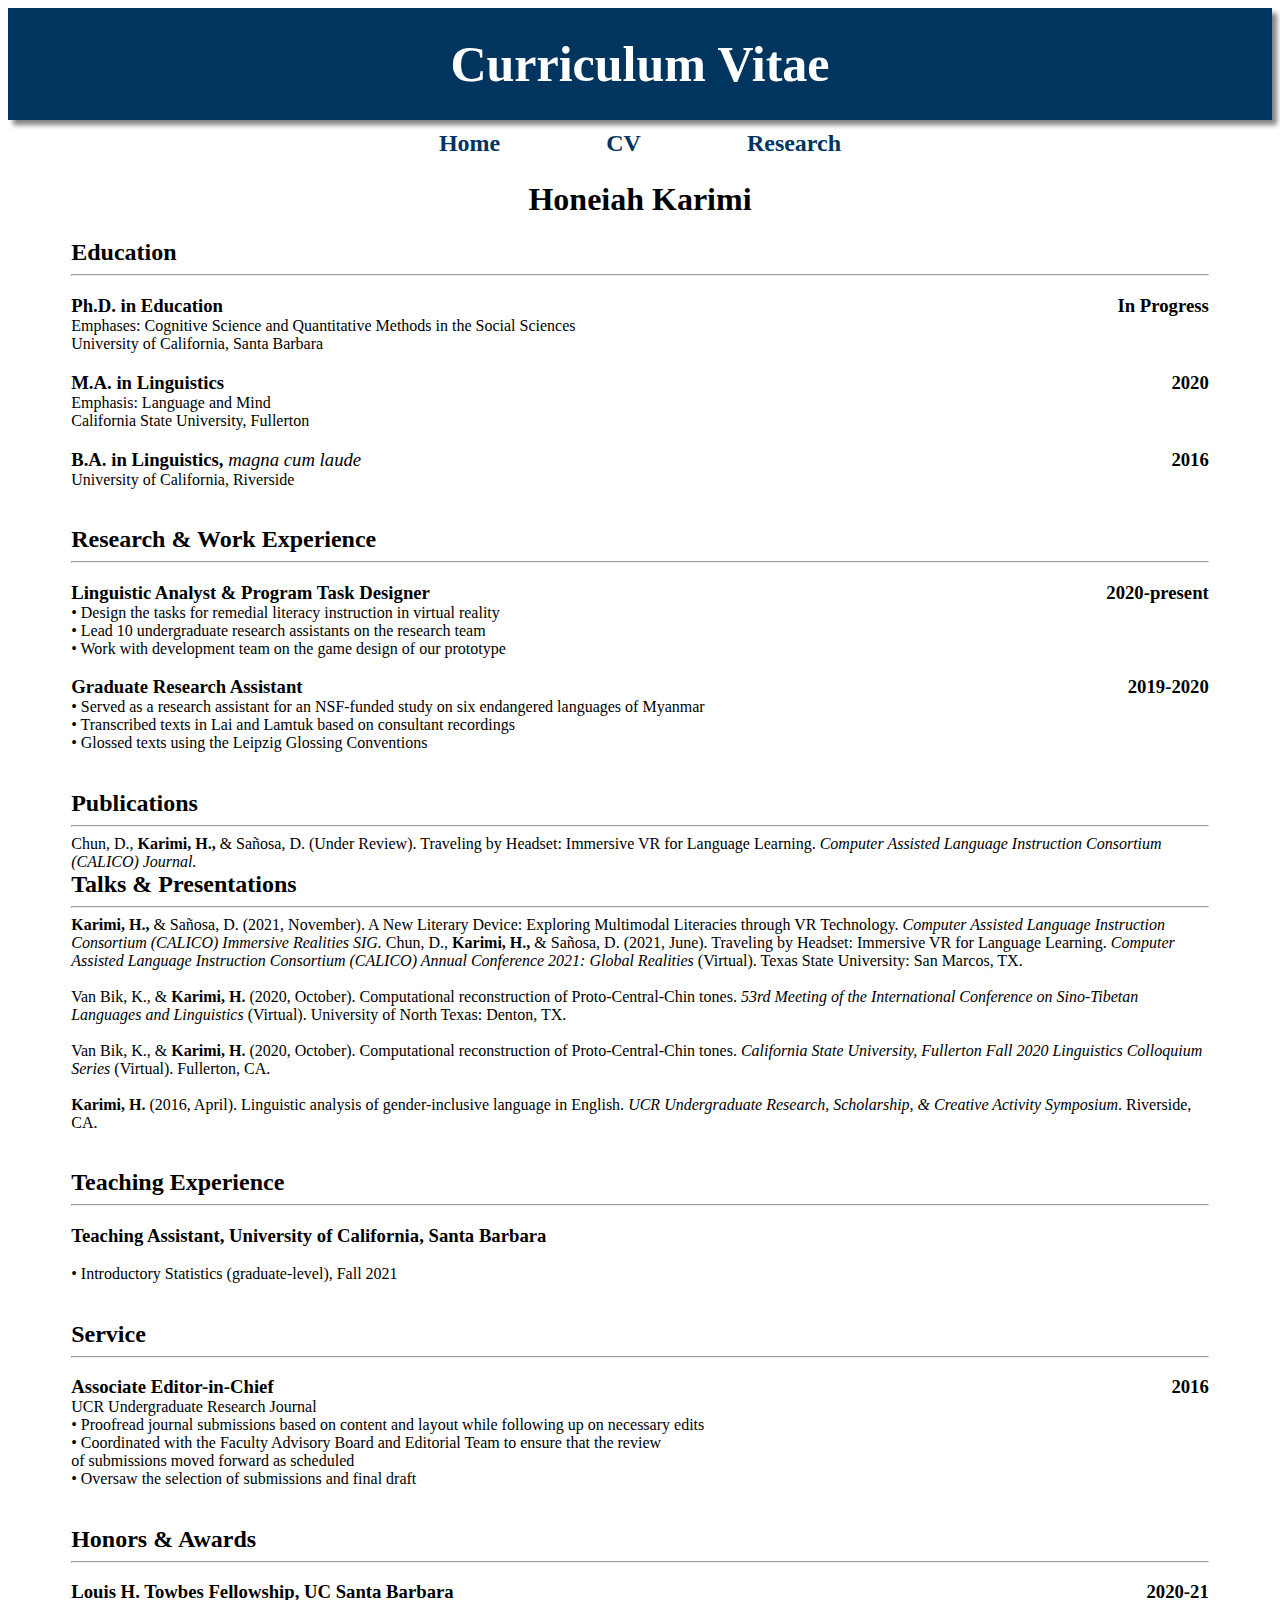
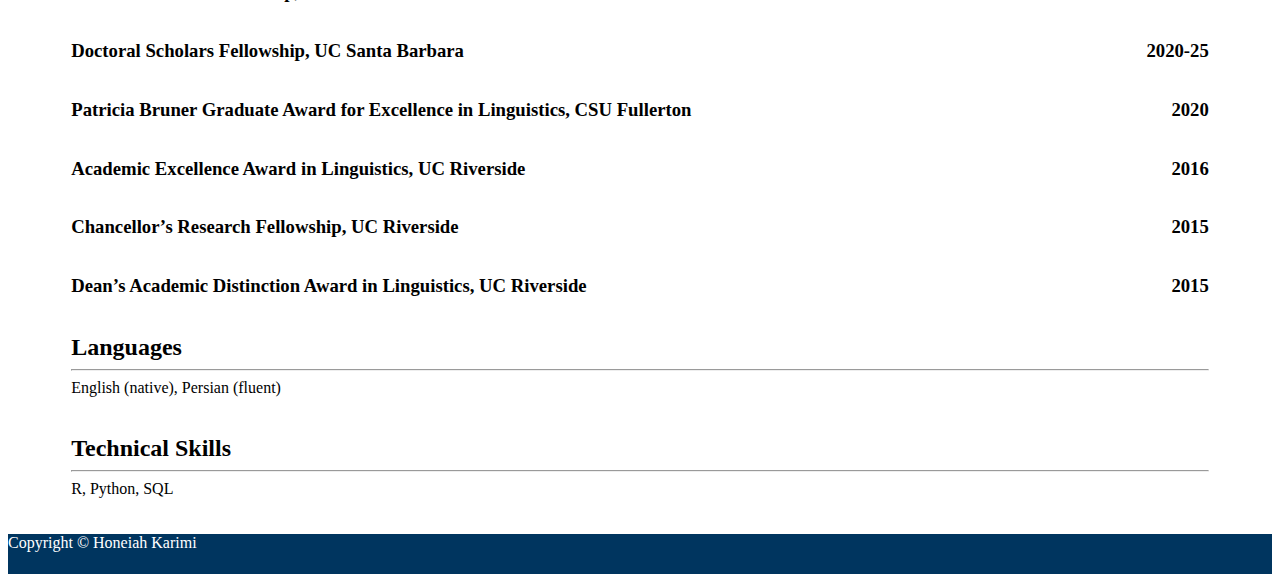
<file: cv.html>
<!DOCTYPE html>
<html lang="en">
<head>
    <meta charset="UTF-8">
    <link href="honeiah.css" type="text/css" rel="stylesheet">
    <meta name="viewport" content="width=device-width, initial-scale=1.0">
    <title>Honeiah Karimi | CV</title>
    <meta name="viewport"
    content="width=device-width, initial-scale=1.0">
</head>

<div id="pagecontainer">
<body>
<header>
<h1>Curriculum Vitae</h1>
</header>

<div id="contentwrap">
<main>
    <nav>
        <ul>
        <li><a href="index.html">Home</a></li>
        <li><a href="CV.html">CV</a></li>
        <li id="fix"><a href="Research.html">Research</a></li>
        </ul>
    </nav>



<div id="cvWrap">
<h1><center>Honeiah Karimi</center></h1>
<h2><strong>Education</strong></h2>
<hr></hr>
<h3><strong>Ph.D. in Education</strong> In Progress</h3>
Emphases: Cognitive Science and Quantitative Methods in the Social Sciences<br>
University of California, Santa Barbara

<h3><strong>M.A. in Linguistics</strong> 2020</h3>
Emphasis: Language and Mind<br>
California State University, Fullerton

<h3><strong>B.A. in Linguistics, <em>magna cum laude</em></strong> 2016</h3>
University of California, Riverside

<h3></h3>
<h3></h3>

<h2><strong>Research & Work Experience</strong></h2>
<hr></hr>

<h3><strong>Linguistic Analyst & Program Task Designer</strong> 2020-present</h3>
• Design the tasks for remedial literacy instruction in virtual reality<br>
• Lead 10 undergraduate research assistants on the research team<br>
• Work with development team on the game design of our prototype<br>

<h3><strong>Graduate Research Assistant</strong> 2019-2020</h3>
• Served as a research assistant for an NSF-funded study on six endangered languages of Myanmar<br>
• Transcribed texts in Lai and Lamtuk based on consultant recordings<br>
• Glossed texts using the Leipzig Glossing Conventions<br>

<h3></h3>
<h3></h3>

<h2><strong>Publications</strong></h2>
<hr></hr>

Chun, D., <strong>Karimi, H.,</strong> & Sañosa, D. (Under Review). Traveling by Headset: Immersive VR for Language Learning. 
<i>Computer Assisted Language Instruction Consortium (CALICO) Journal.</i>

<h2><strong>Talks & Presentations</strong></h2>
<hr></hr>

<strong>Karimi, H.,</strong> & Sañosa, D. (2021, November). A New Literary Device: Exploring Multimodal Literacies through VR Technology. 
<i>Computer Assisted Language Instruction Consortium (CALICO) Immersive Realities SIG. </i>

Chun, D., <strong>Karimi, H.,</strong> & Sañosa, D. (2021, June). Traveling by Headset: Immersive VR for Language Learning. 
<i>Computer Assisted Language Instruction Consortium (CALICO) Annual Conference 2021: Global Realities </i>(Virtual). Texas State University: San Marcos, TX.<br><br>

Van Bik, K., & <strong>Karimi, H.</strong> (2020, October). Computational reconstruction of Proto-Central-Chin tones. <i>53rd Meeting of the
International Conference on Sino-Tibetan Languages and Linguistics </i> (Virtual). University of North Texas: Denton, TX.<br><br>

Van Bik, K., & <strong>Karimi, H.</strong> (2020, October). Computational reconstruction of Proto-Central-Chin tones. <i>California State
University, Fullerton Fall 2020 Linguistics Colloquium Series </i> (Virtual). Fullerton, CA.<br><br>

<strong>Karimi, H.</strong> (2016, April). Linguistic analysis of gender-inclusive language in English. <i>UCR Undergraduate Research,
Scholarship, & Creative Activity Symposium</i>. Riverside, CA.<br>

<h3></h3>
<h3></h3>

<h2><strong>Teaching Experience</strong></h2>
<hr></hr>

<h3><strong>Teaching Assistant, University of California, Santa Barbara </strong></h3><br>
• Introductory Statistics (graduate-level), Fall 2021<br>

<h3></h3>
<h3></h3>

<h2><strong>Service</strong></h2>
<hr></hr>
<h3><strong>Associate Editor-in-Chief</strong> 									     2016</h3>
UCR Undergraduate Research Journal<br>
• Proofread journal submissions based on content and layout while following up on necessary edits<br>
• Coordinated with the Faculty Advisory Board and Editorial Team to ensure that the review<br>
of submissions moved forward as scheduled<br>
• Oversaw the selection of submissions and final draft<br>                  

<h3></h3>
<h3></h3>

<h2><strong>Honors & Awards</strong></h2>
<hr></hr>

<strong><h3>Louis H. Towbes Fellowship, UC Santa Barbara</strong>			                        2020-21</h3><br>
<strong><h3>Doctoral Scholars Fellowship, UC Santa Barbara</strong>						            2020-25</h3><br>
<strong><h3>Patricia Bruner Graduate Award for Excellence in Linguistics, CSU Fullerton</strong>    2020</h3><br>
<strong><h3>Academic Excellence Award in Linguistics, UC Riverside</strong>						    2016</h3><br>
<strong><h3>Chancellor’s Research Fellowship, UC Riverside</strong>							        2015</h3><br>
<strong><h3>Dean’s Academic Distinction Award in Linguistics, UC Riverside</strong>				    2015</h3>

<h3></h3>
<h3></h3>

<h2><strong>Languages</strong></h2>
<hr></hr>

English (native), Persian (fluent)

<h3></h3>
<h3></h3>

<h2><strong>Technical Skills</strong></h2>
<hr></hr>

R, Python, SQL

</div>
</div>


<br>
<br>
<footer class="relative">
Copyright &#169; Honeiah Karimi
</footer>
</main>
</div>
</div>

</body>
</html>
</file>
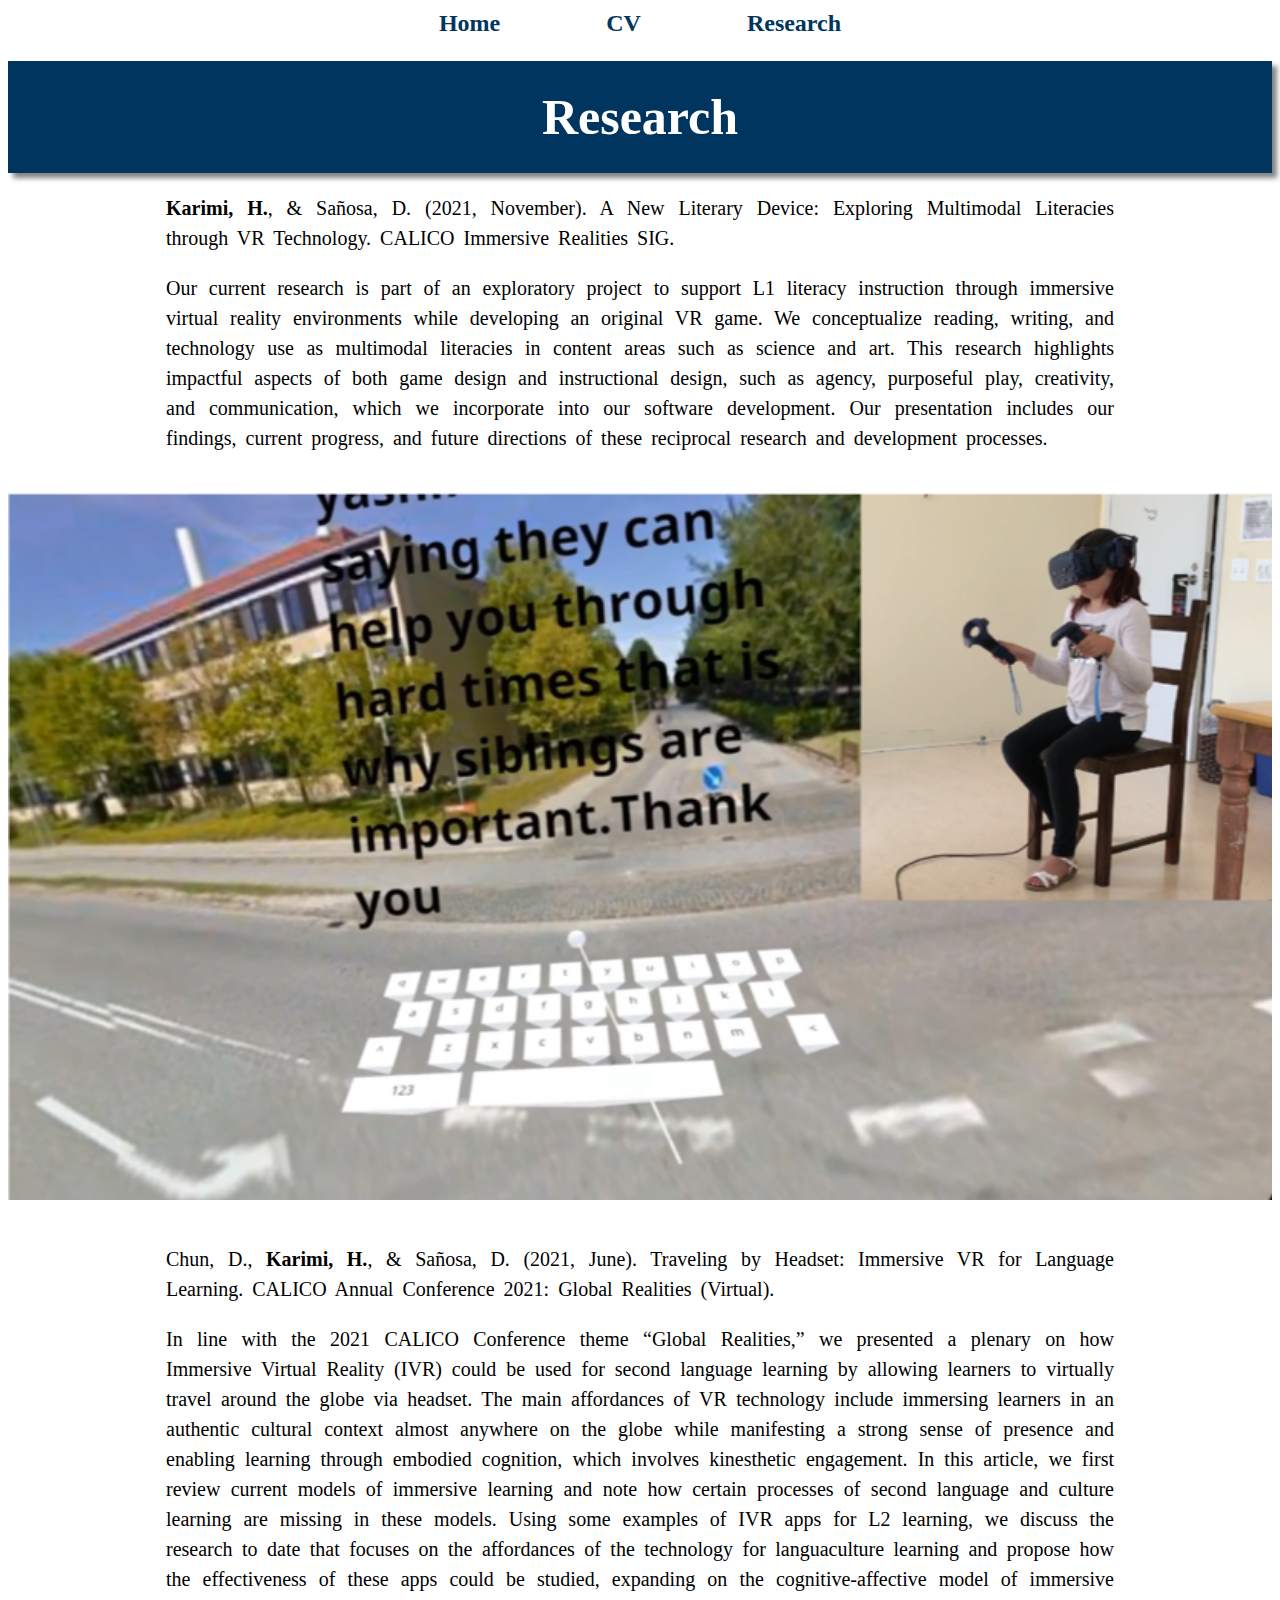
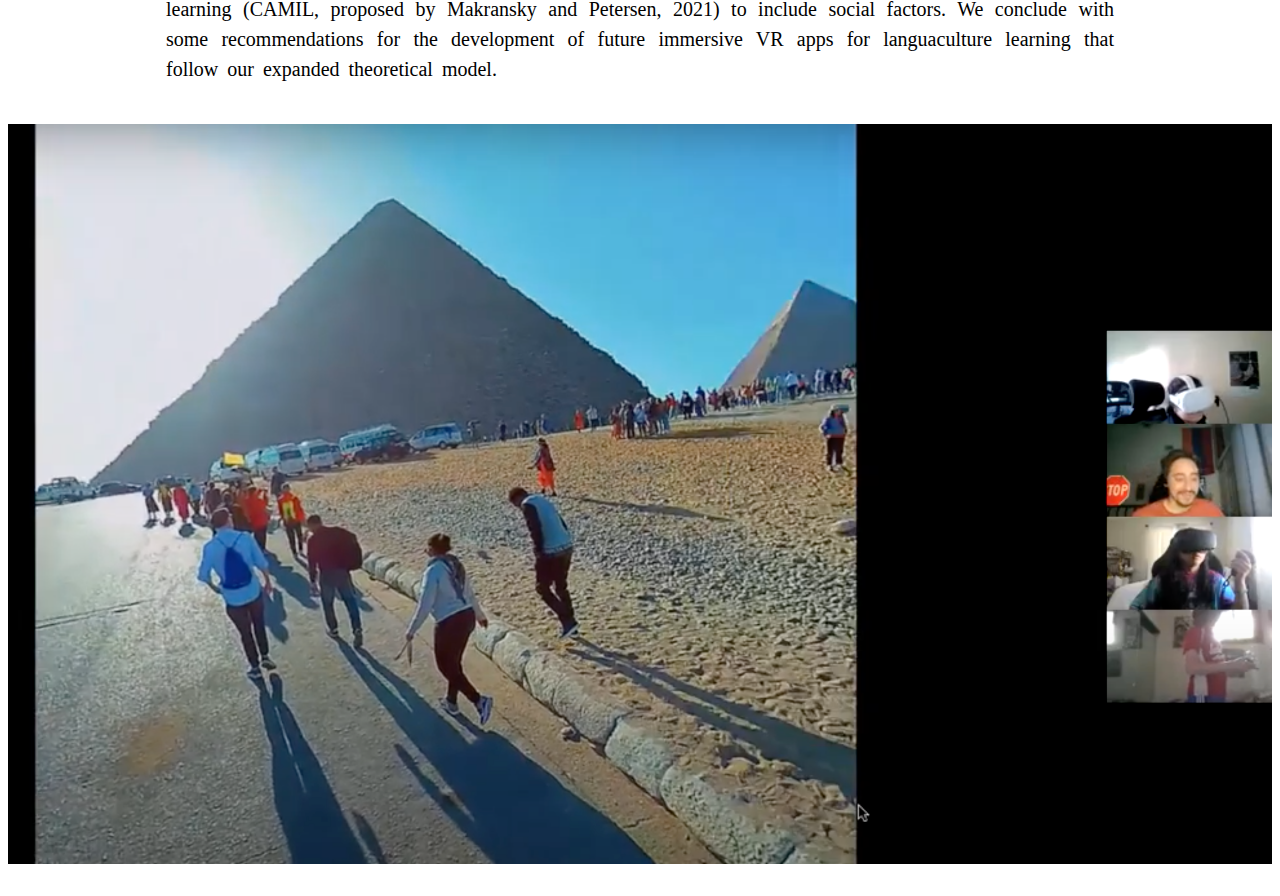
<file: research.html>
<!DOCTYPE html>
<html lang="en">
<head>
    <meta charset="UTF-8">
    <link href="honeiah.css" type="text/css" rel="stylesheet">
    <meta name="viewport" content="width=device-width, initial-scale=1.0">
    <title>Honeiah Karimi | Research</title>
    <meta name="viewport"
    content="width=device-width, initial-scale=1.0">
</head>

<div id="contentwrap">
    <main>
        <nav>
            <ul>
            <li><a href="index.html">Home</a></li>
            <li><a href="cv.html">CV</a></li>
            <li id="fix"><a href="research.html">Research</a></li>
            </ul>
        </nav>

<div id="pagecontainer">
<body>
<header>
<h1>Research</h1>
</header>

<p class="secondadjust"><strong>Karimi, H.</strong>, & Sañosa, D. (2021, November). 
    A New Literary Device: Exploring Multimodal Literacies through VR Technology. 
    CALICO Immersive Realities SIG.</p>

<p class="secondadjust">Our current research is part of an exploratory project to support L1 literacy instruction through 
immersive virtual reality environments while developing an original VR game. 
We conceptualize reading, writing, and technology use as multimodal literacies in content areas 
such as science and art. This research highlights impactful aspects of both game design and instructional design, 
such as agency, purposeful play, creativity, and communication, which we incorporate into our software development. 
Our presentation includes our findings, current progress, and future directions of these reciprocal research 
and development processes.</p>

<a class="centerImage" href="vrphoto.png"><img src="vrphoto.png" alt="Student using a virtual reality headset" height=auto 
    width=100%> </a>
</div>

<p class="secondadjust">Chun, D., <strong>Karimi, H.</strong>, & Sañosa, D. (2021, June). 
    Traveling by Headset: Immersive VR for Language Learning. CALICO Annual Conference 2021: 
    Global Realities (Virtual).</p>

<p class="secondadjust">In line with the 2021 CALICO Conference theme “Global Realities,” 
    we presented a plenary on how Immersive Virtual Reality (IVR) could be used for second language learning
    by allowing learners to virtually travel around the globe via headset. 
    The main affordances of VR technology include immersing learners in an authentic cultural context almost 
    anywhere on the globe while manifesting a strong sense of presence and enabling learning through embodied cognition, 
    which involves kinesthetic engagement. In this article, we first review current models of immersive learning 
    and note how certain processes of second language and culture learning are missing in these models. 
    Using some examples of IVR apps for L2 learning, we discuss the research to date that focuses on the 
    affordances of the technology for languaculture learning and propose how the effectiveness of these apps 
    could be studied, expanding on the cognitive-affective model of immersive learning (CAMIL, 
    proposed by Makransky and Petersen, 2021) to include social factors. 
    We conclude with some recommendations for the development of future immersive VR apps for 
    languaculture learning that follow our expanded theoretical model.
    </p>

<a class="centerImage" href="Wander.png"><img src="Wander.png" alt="Screenshot of four people using VR app, Wander" 
        height=auto width=100%> </a> </div>
        
 </div>

</main>
</div>
</body>
</html>
</file>
<file: honeiah.css>
header {background-color: #00355f; 
        text-align: center;
        padding-top: 10px; padding-bottom: 10px;
        color: white;
        font-family: Garamond, Georgia, "Times New Roman";
        font-size: 25px;
        height: 25%;
        box-shadow: 5px 5px 5px #828282;
        line-height: .50;
    }

main {background-color: white;}

footer {background-color: #00355f;
        color: white;
        position: absolute;
        bottom: 0;
        width: 100%;
        height: 2.5rem;}

nav {background-color: white;
    text-align: center; 
    font-weight: bold;
    font-size: 1.5em;
    margin-left:0px; 
    padding-left: 0px;}

nav a {text-decoration: none;
    color: #00355f;}

nav a:hover { color: #f2af0d;}

footer a{color: white;}

ul{padding-left: 0;
margin-left: 0;
margin-top: 10px;
  }

li {display: inline;
text-decoration: none;
padding-right: 100px;
font-family: Garamond, Georgia, "Times New Roman";}

#gutter {
    padding-left: 100px;
}

#adjust {text-align: justify;
        width: 700px;
        font-size: 1.25em;
        word-spacing: 0.20em;
        font-family: Garamond, Georgia, "Times New Roman";
        line-height: 1.35em;}

table {margin-left: auto;
    margin-right: auto;}

#fix {padding-right: 0;}

.changeFont {font-family: 'Courier New', Courier, monospace;
            color: lightgray;}

.pronouns{text-align: center;
    font-size: 20px;
    color: lightgray;}

figcaption {text-align: center;
            font-size: 1.15em;}

.link:visited{color: blue;}

.pagecontainer {position: relative;
    min-height: 100vh;}

.contentwrap {padding-bottom: 2.5rem;}

.secondadjust {
    text-align: justify;
    font-size: 1.25em;
    word-spacing: 0.20em;
    font-family: Garamond, Georgia, "Times New Roman";
    line-height: 1.50em;
    width: 75%;
    margin-left: auto;
    margin-right: auto;}
 
.centerImage {
    text-align: center;
    display: block;
    padding-top: 20px;
    padding-bottom: 20px;
    height: auto; 
    max-width: 100%;
    }

h2 {padding: 0; 
margin: 0;}

#cvWrap {width: 90%;
    margin-right: auto;
    margin-left: auto;
    min-width: 900px;
    max-width: 1600px;
}

#honeiahCaption {display: none;}

h3 {  display: flex;
    justify-content: space-between;
    align-items: center;
    padding-bottom: 0;
    margin-bottom: 0;}

h3 > strong > em {font-weight: normal;}

.relative {position: relative;}

#mobileHomePic {display: none;}

#video {text-align: center;
        margin-left: auto;
        margin-right: auto;}

@media only screen and (max-width: 1024px){
        nav {margin: 0;}
        nav li {display: block;
                        padding-right: 0;}
                    #mobile { display: inline; }
                    #desktop { display: none; }
                    #gutter {display: none;}
                    #mobileHomePic, #centerImage {display: block;
                    text-align: center;}
                    footer {position: relative;}
                    h1 {line-height:  80px ;}
                    header {margin-bottom: 15px;}
                }



@media only screen and (max-width: 768px){
    nav {margin: 0;}
    nav li {display: block;
            padding-right: 0;}
    #mobile { display: inline; }
    #desktop { display: none; }
    #gutter {display: none;}
    #mobileHomePic, .centerImage {display: block;
                    text-align: center;} 
    #adjust, .secondadjust {font-size: 0.75em;
            width: 400px;}
    #cvWrap {width: 50%}
    footer {position: relative;}
    #honeiahCaption {display: block;}
    h1 {line-height:  80px ;}
    header {margin-bottom: 15px;}
    .centerImage {
        height: auto;
        max-width: 100%;
    }
}
</file>
